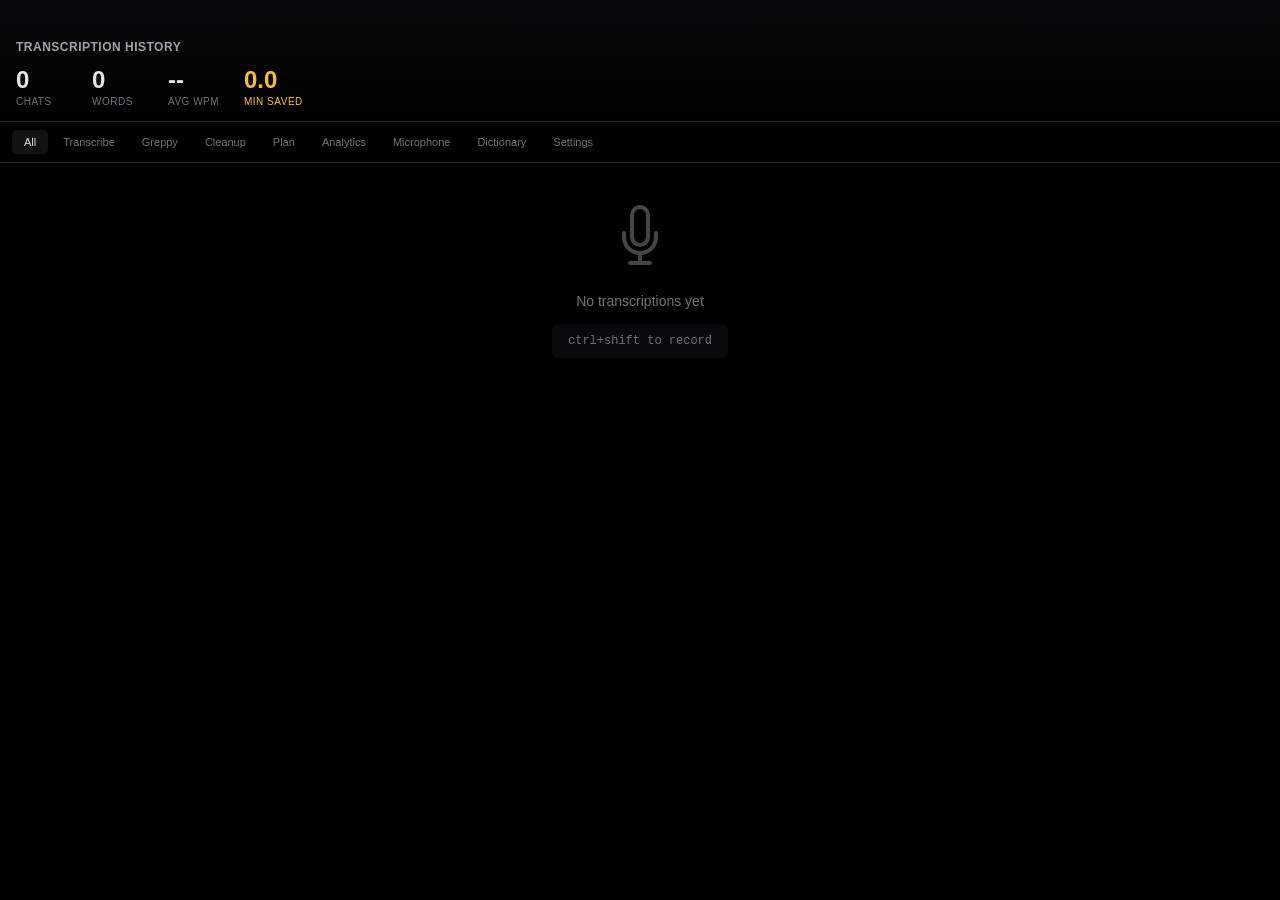
<file: src/index.html>
<!DOCTYPE html>
<html lang="en">
<head>
  <meta charset="UTF-8">
  <meta name="viewport" content="width=device-width, initial-scale=1.0">
  <title>VibeToText History</title>
  <link rel="stylesheet" href="styles.css">
</head>
<body>
  <div class="container">
    <header class="header">
      <h1>Transcription History</h1>
      <div class="stats" id="stats">
        <span class="stat">
          <span class="stat-value" id="total-sessions">0</span>
          <span class="stat-label">chats</span>
        </span>
        <span class="stat">
          <span class="stat-value" id="total-words">0</span>
          <span class="stat-label">words</span>
        </span>
        <span class="stat">
          <span class="stat-value" id="avg-wpm">--</span>
          <span class="stat-label">avg WPM</span>
        </span>
        <span class="stat highlight">
          <span class="stat-value" id="time-saved">0</span>
          <span class="stat-label">min saved</span>
        </span>
      </div>
    </header>

    <div class="pipeline-banner" id="pipeline-banner" role="status" aria-live="polite" hidden>
      <span class="pipeline-indicator" aria-hidden="true"></span>
      <span id="pipeline-message"></span>
    </div>

    <div class="tabs" id="tabs" role="tablist" aria-label="View mode">
      <button class="tab active" id="tab-all" data-mode="all" role="tab" aria-selected="true" aria-controls="panel-entries" tabindex="0">All</button>
      <button class="tab" id="tab-transcribe" data-mode="transcribe" role="tab" aria-selected="false" aria-controls="panel-entries" tabindex="-1">Transcribe</button>
      <button class="tab" id="tab-greppy" data-mode="greppy" role="tab" aria-selected="false" aria-controls="panel-entries" tabindex="-1">Greppy</button>
      <button class="tab" id="tab-cleanup" data-mode="cleanup" role="tab" aria-selected="false" aria-controls="panel-entries" tabindex="-1">Cleanup</button>
      <button class="tab" id="tab-plan" data-mode="plan" role="tab" aria-selected="false" aria-controls="panel-entries" tabindex="-1">Plan</button>
      <button class="tab" id="tab-analytics" data-mode="analytics" role="tab" aria-selected="false" aria-controls="panel-analytics" tabindex="-1">Analytics</button>
      <button class="tab" id="tab-microphone" data-mode="microphone" role="tab" aria-selected="false" aria-controls="panel-microphone" tabindex="-1">Microphone</button>
      <button class="tab" id="tab-dictionary" data-mode="dictionary" role="tab" aria-selected="false" aria-controls="panel-dictionary" tabindex="-1">Dictionary</button>
      <button class="tab" id="tab-settings" data-mode="settings" role="tab" aria-selected="false" aria-controls="panel-settings" tabindex="-1">Settings</button>
    </div>

    <div class="entries-panel" id="panel-entries" role="tabpanel" aria-labelledby="tab-all" tabindex="0">
      <div class="common-words" id="common-words-section">
        <h3>Top Words</h3>
        <div class="word-chips" id="common-words"></div>
      </div>

      <div class="entries" id="entries">
        <!-- Entries will be populated by JavaScript -->
      </div>

      <div class="empty-state" id="empty-state" style="display: none;">
        <svg class="empty-state-icon" viewBox="0 0 24 24" fill="none" stroke="currentColor" stroke-width="1.5">
          <path d="M12 18.75a6 6 0 006-6v-1.5m-6 7.5a6 6 0 01-6-6v-1.5m6 7.5v3.75m-3.75 0h7.5M12 15.75a3 3 0 01-3-3V4.5a3 3 0 116 0v8.25a3 3 0 01-3 3z" stroke-linecap="round" stroke-linejoin="round"/>
        </svg>
        <p>No transcriptions yet</p>
        <p class="hint">ctrl+shift to record</p>
      </div>
    </div>

    <div class="microphone-panel" id="microphone-panel" role="tabpanel" aria-labelledby="tab-microphone" tabindex="0" hidden>
      <div class="mic-settings">
        <h3 id="mic-heading">Audio Input Device</h3>
        <p class="mic-description">Select the microphone to use for voice recording.</p>
        <select id="mic-select" class="mic-dropdown" aria-labelledby="mic-heading">
          <option value="">Loading devices...</option>
        </select>
        <p class="mic-status" id="mic-status" aria-live="polite"></p>
      </div>
    </div>

    <div class="dictionary-panel" id="dictionary-panel" role="tabpanel" aria-labelledby="tab-dictionary" tabindex="0" hidden>
      <div class="dict-settings">
        <h3 id="dict-heading">Custom Dictionary</h3>
        <p class="dict-description">Add words you use frequently to improve transcription accuracy. These words will be included in the Whisper prompt.</p>
        <div class="dict-input-row">
          <label for="dict-input" class="sr-only">Custom word or phrase</label>
          <input type="text" id="dict-input" class="dict-input" placeholder="Enter a word or phrase...">
          <button id="dict-add-btn" class="dict-add-btn">Add</button>
        </div>
        <div class="dict-words" id="dict-words" aria-labelledby="dict-heading">
          <!-- Words will be populated by JavaScript -->
        </div>
        <p class="dict-status" id="dict-status" aria-live="polite"></p>
      </div>
    </div>

    <div class="settings-panel" id="settings-panel" role="tabpanel" aria-labelledby="tab-settings" tabindex="0" hidden>
      <div class="settings-section">
        <h3>Orb Position</h3>
        <p class="settings-description">Choose where the recording indicator appears on your screen.</p>
        <div class="orb-presets" id="orb-presets">
          <button class="orb-preset" data-preset="top-left">Top Left</button>
          <button class="orb-preset" data-preset="top-right">Top Right</button>
          <button class="orb-preset" data-preset="bottom-left">Bottom Left</button>
          <button class="orb-preset" data-preset="bottom-right">Bottom Right</button>
          <button class="orb-preset active" data-preset="bottom-center">Bottom Center</button>
        </div>
        <p class="settings-sublabel">Or set exact coordinates:</p>
        <div class="orb-custom-pos">
          <div class="orb-coord">
            <label for="orb-x">X</label>
            <input type="number" id="orb-x" class="orb-coord-input" placeholder="px">
          </div>
          <div class="orb-coord">
            <label for="orb-y">Y</label>
            <input type="number" id="orb-y" class="orb-coord-input" placeholder="px">
          </div>
          <button id="orb-custom-save" class="orb-custom-btn">Apply</button>
        </div>
        <p class="settings-status" id="orb-status" aria-live="polite"></p>
      </div>

      <div class="settings-section">
        <h3 id="model-heading">Whisper Model</h3>
        <p class="settings-description">Larger models are more accurate but slower to load and transcribe.</p>
        <select id="model-select" class="mic-dropdown" aria-labelledby="model-heading">
          <option value="tiny">tiny — fastest, least accurate</option>
          <option value="base">base</option>
          <option value="small" selected>small (default)</option>
          <option value="medium">medium</option>
          <option value="large-v1">large-v1</option>
          <option value="large-v2">large-v2</option>
          <option value="large-v3">large-v3 — most accurate</option>
          <option value="large-v3-turbo">large-v3-turbo — faster large model</option>
        </select>
        <p class="settings-status" id="model-status" aria-live="polite"></p>
      </div>

      <div class="settings-section">
        <h3 id="codebase-heading">Codebase Context</h3>
        <p class="settings-description">Directory searched by Greppy and used for code-aware transcription context.</p>
        <div class="settings-input-row">
          <label for="codebase-path" class="sr-only">Codebase path</label>
          <input type="text" id="codebase-path" class="settings-input" placeholder="D:\projects\my-project">
          <button id="codebase-save" class="orb-custom-btn">Save</button>
        </div>
        <p class="settings-status codebase-status" id="codebase-status" aria-live="polite"></p>
      </div>

      <div class="settings-section">
        <h3 id="gemini-heading">Gemini</h3>
        <p class="settings-description">Optional API key for Cleanup and Plan modes. The key is stored in a private backend file and is never returned to this page.</p>
        <div class="settings-input-row">
          <label for="gemini-key" class="sr-only">Gemini API key</label>
          <input type="password" id="gemini-key" class="settings-input" autocomplete="off" placeholder="Paste a Gemini API key">
          <button id="gemini-save" class="orb-custom-btn">Save</button>
          <button id="gemini-clear" class="settings-secondary-btn">Clear stored key</button>
        </div>
        <p class="settings-status" id="gemini-status" aria-live="polite"></p>
      </div>

      <div class="settings-section danger-section">
        <h3>History</h3>
        <p class="settings-description">Permanently delete all locally stored transcription history.</p>
        <button id="history-clear" class="settings-danger-btn">Clear transcription history</button>
        <p class="settings-status" id="history-status" aria-live="polite"></p>
      </div>
    </div>

    <div class="analytics-panel" id="analytics-panel" role="tabpanel" aria-labelledby="tab-analytics" tabindex="0" hidden>
      <div class="chart-grid">
        <!-- Streaks & Records -->
        <div class="chart-card">
          <h3>Streaks</h3>
          <div id="streaks-card"></div>
        </div>
        <div class="chart-card">
          <h3>Personal Records</h3>
          <div id="records-card"></div>
        </div>

        <!-- Topic Speed & Mood -->
        <div class="chart-card full-width">
          <h3>Topic Speed & Mood</h3>
          <div id="topic-speed-mood"></div>
        </div>

        <!-- Goals -->
        <div class="chart-card">
          <h3>Daily Goal Progress</h3>
          <div id="goals-card"></div>
        </div>

        <!-- Activity Heatmap -->
        <div class="chart-card">
          <div class="activity-header">
            <h3>Activity</h3>
            <div class="activity-tabs" role="tablist" aria-label="Activity time range">
              <button class="activity-tab active" id="activity-tab-hourly" data-view="hourly" role="tab" aria-selected="true" aria-controls="activity-panel-hourly" tabindex="0">Hourly</button>
              <button class="activity-tab" id="activity-tab-yearly" data-view="yearly" role="tab" aria-selected="false" aria-controls="activity-panel-yearly" tabindex="-1">Yearly</button>
            </div>
          </div>
          <div id="activity-heatmap" role="tabpanel" aria-labelledby="activity-tab-hourly" tabindex="0"></div>
          <div id="activity-yearly" role="tabpanel" aria-labelledby="activity-tab-yearly" tabindex="0" hidden></div>
        </div>
        <div class="chart-card">
          <h3>Peak Hours</h3>
          <div id="peak-hours"></div>
        </div>

        <!-- Time Charts -->
        <div class="chart-card">
          <h3>Words Over Time</h3>
          <div id="words-chart"></div>
        </div>
        <div class="chart-card">
          <h3>Time Saved</h3>
          <div id="time-saved-chart"></div>
        </div>
        <div class="chart-card">
          <h3>Cumulative Talking Time</h3>
          <div id="cumulative-talking-time-chart"></div>
        </div>
        <div class="chart-card">
          <h3>Speaking Speed (WPM)</h3>
          <div id="wpm-chart"></div>
        </div>
        <div class="chart-card">
          <h3>Usage by Mode</h3>
          <div id="mode-donut"></div>
        </div>

        <!-- Period Comparison -->
        <div class="chart-card full-width">
          <h3>This Week vs Last Week</h3>
          <div id="period-comparison"></div>
        </div>

        <!-- Speech Patterns -->
        <div class="chart-card">
          <h3>Filler Words</h3>
          <div id="filler-words"></div>
        </div>
        <div class="chart-card">
          <h3>Common Phrases</h3>
          <div id="common-phrases"></div>
        </div>

        <!-- Vocabulary Section -->
        <div class="chart-card">
          <h3>New Words This Week</h3>
          <div id="new-words-week"></div>
        </div>
        <div class="chart-card">
          <h3>Speaking Level</h3>
          <div id="reading-level"></div>
        </div>
        <div class="chart-card">
          <h3>Vocabulary Growth</h3>
          <div id="vocab-growth"></div>
        </div>
        <div class="chart-card">
          <h3>Word Length</h3>
          <div id="word-length-dist"></div>
        </div>
        <div class="chart-card full-width">
          <h3>Your Rare Words</h3>
          <div id="rare-words"></div>
        </div>

        <!-- WPM by Hour -->
        <div class="chart-card full-width">
          <h3>WPM by Hour of Day</h3>
          <div id="wpm-by-hour"></div>
        </div>


        <!-- Word Cloud -->
        <div class="chart-card full-width">
          <h3>Word Cloud</h3>
          <div id="word-cloud"></div>
        </div>

        <!-- Sentiment -->
        <div class="chart-card full-width">
          <h3>Sentiment Over Time</h3>
          <div id="sentiment-chart"></div>
        </div>
      </div>
    </div>
  </div>

  <script src="lib/d3.min.js"></script>
  <script src="api.js"></script>
  <script src="analytics.js"></script>
  <script src="tabs.js"></script>
  <script src="renderer.js"></script>
</body>
</html>
</file>
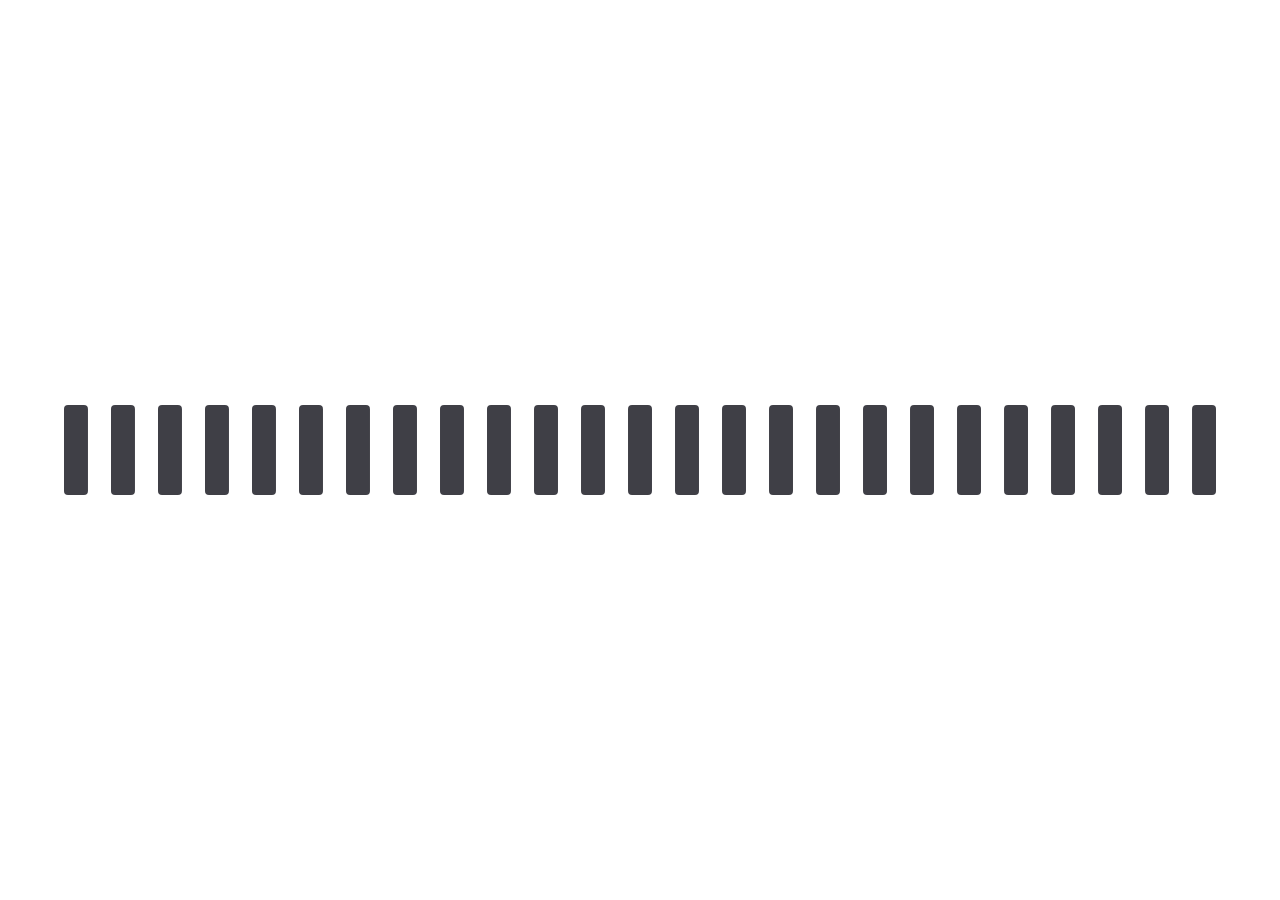
<file: src/overlay.html>
<!DOCTYPE html>
<html lang="en">
  <head>
    <meta charset="UTF-8" />
    <meta name="viewport" content="width=device-width, initial-scale=1.0" />
    <title>VibeToText Overlay</title>
    <style>
      /* Fully transparent shell: only the bars are painted. The Tauri window is
         created with .transparent(true) (and macOS private API per overlay.rs),
         so html/body must not paint any background. */
      html,
      body {
        margin: 0;
        padding: 0;
        width: 100%;
        height: 100%;
        background: transparent;
        overflow: hidden;
        /* Belt-and-suspenders: the OS window is already click-through via
           set_ignore_cursor_events, but disable pointer events here too. */
        pointer-events: none;
        user-select: none;
      }

      #waveform {
        display: block;
        width: 100%;
        height: 100%;
      }
    </style>
  </head>
  <body>
    <canvas id="waveform"></canvas>
    <script src="overlay.js"></script>
  </body>
</html>
</file>
<file: src/styles.css>
* {
  margin: 0;
  padding: 0;
  box-sizing: border-box;
}

/* Visually hidden but readable by screen readers. */
.sr-only {
  position: absolute;
  width: 1px;
  height: 1px;
  padding: 0;
  margin: -1px;
  overflow: hidden;
  clip: rect(0, 0, 0, 0);
  white-space: nowrap;
  border: 0;
}

:root {
  --bg-primary: #000000;
  --bg-secondary: #09090b;
  --bg-tertiary: #121212;
  --bg-hover: #18181b;
  --border: #27272a;
  --text-primary: #e4e4e7;
  --text-secondary: #a1a1aa;
  --text-muted: #71717a;
  --accent: #fbbf24;
  --accent-soft: rgba(251, 191, 36, 0.15);
  --green: #a1a1aa;
  --green-soft: rgba(161, 161, 170, 0.1);
  --purple: #a1a1aa;
  --purple-soft: rgba(161, 161, 170, 0.1);
  --orange: #a1a1aa;
  --orange-soft: rgba(161, 161, 170, 0.1);
  --blue: #a1a1aa;
  --blue-soft: rgba(161, 161, 170, 0.1);
}

body {
  font-family: -apple-system, BlinkMacSystemFont, 'SF Pro Text', 'Segoe UI', Roboto, sans-serif;
  background: var(--bg-primary);
  color: var(--text-primary);
  font-size: 13px;
  line-height: 1.5;
  overflow: hidden;
  -webkit-font-smoothing: antialiased;
}

.container {
  display: flex;
  flex-direction: column;
  height: 100vh;
}

/* Draggable title bar area */
.header {
  -webkit-app-region: drag;
  padding: 38px 16px 12px;
  background: linear-gradient(180deg, var(--bg-secondary) 0%, var(--bg-primary) 100%);
  border-bottom: 1px solid var(--border);
}

.header h1 {
  font-size: 12px;
  font-weight: 600;
  color: var(--text-secondary);
  text-transform: uppercase;
  letter-spacing: 0.5px;
  margin-bottom: 12px;
}

.stats {
  display: flex;
  gap: 16px;
  flex-wrap: wrap;
}

.stat {
  display: flex;
  flex-direction: column;
  gap: 2px;
  min-width: 60px;
}

.stat-value {
  font-size: 24px;
  font-weight: 700;
  color: var(--text-primary);
  line-height: 1;
  font-feature-settings: 'tnum';
}

@media (max-width: 480px) {
  .stats {
    display: grid;
    grid-template-columns: 1fr 1fr;
    gap: 8px 16px;
  }

  .stat-value {
    font-size: 20px;
  }
}

.stat-label {
  font-size: 10px;
  color: var(--text-muted);
  text-transform: uppercase;
  letter-spacing: 0.5px;
}

.stat.highlight .stat-value {
  color: var(--accent);
}

.stat.highlight .stat-label {
  color: var(--accent);
}

.pipeline-banner {
  display: flex;
  align-items: center;
  gap: 8px;
  min-height: 34px;
  padding: 8px 16px;
  color: var(--text-secondary);
  background: var(--bg-secondary);
  border-bottom: 1px solid var(--border);
  font-size: 12px;
}

.pipeline-banner[hidden] {
  display: none;
}

.pipeline-banner.error {
  color: #fca5a5;
}

.pipeline-banner.success {
  color: #86efac;
}

.pipeline-indicator {
  width: 7px;
  height: 7px;
  flex: 0 0 auto;
  border-radius: 50%;
  background: currentColor;
  box-shadow: 0 0 8px currentColor;
}

/* Tabs */
.tabs {
  display: flex;
  gap: 3px;
  padding: 8px 12px;
  background: var(--bg-primary);
  border-bottom: 1px solid var(--border);
  overflow-x: auto;
  -webkit-overflow-scrolling: touch;
  scrollbar-width: none;
}

.tabs::-webkit-scrollbar {
  display: none;
}

.tab {
  padding: 6px 12px;
  border: none;
  background: transparent;
  color: var(--text-muted);
  font-size: 11px;
  font-weight: 500;
  border-radius: 5px;
  cursor: pointer;
  transition: all 0.15s ease;
  white-space: nowrap;
  flex-shrink: 0;
}

.tab:hover {
  background: var(--bg-tertiary);
  color: var(--text-secondary);
}

.tab.active {
  background: var(--bg-tertiary);
  color: var(--text-primary);
}

.tab[data-mode="transcribe"].active {
  background: var(--green-soft);
  color: var(--green);
}

.tab[data-mode="greppy"].active {
  background: var(--purple-soft);
  color: var(--purple);
}

.tab[data-mode="cleanup"].active {
  background: var(--orange-soft);
  color: var(--orange);
}

.tab[data-mode="plan"].active {
  background: var(--blue-soft);
  color: var(--blue);
}

.common-words {
  padding: 12px 16px;
  background: var(--bg-secondary);
  border-bottom: 1px solid var(--border);
}

.common-words h3 {
  font-size: 10px;
  font-weight: 600;
  color: var(--text-muted);
  text-transform: uppercase;
  letter-spacing: 0.8px;
  margin-bottom: 10px;
}

.word-chips {
  display: flex;
  flex-wrap: wrap;
  gap: 6px;
}

.word-chip {
  background: var(--bg-tertiary);
  padding: 5px 10px;
  border-radius: 6px;
  font-size: 12px;
  font-weight: 500;
  color: var(--text-secondary);
  border: 1px solid var(--border);
  transition: all 0.15s ease;
}

.word-chip:hover {
  background: var(--bg-hover);
  border-color: var(--accent);
}

.word-chip .count {
  color: var(--accent);
  font-weight: 600;
  margin-left: 5px;
  font-size: 11px;
}

.entries {
  flex: 1;
  overflow-y: auto;
  padding: 12px 16px;
}

.entries::-webkit-scrollbar {
  width: 8px;
}

.entries::-webkit-scrollbar-track {
  background: transparent;
}

.entries::-webkit-scrollbar-thumb {
  background: var(--border);
  border-radius: 4px;
  border: 2px solid var(--bg-primary);
}

.entries::-webkit-scrollbar-thumb:hover {
  background: var(--text-muted);
}

.entry {
  background: var(--bg-secondary);
  border-radius: 12px;
  padding: 14px 16px;
  margin-bottom: 8px;
  border: 1px solid var(--border);
  transition: all 0.2s ease;
  cursor: default;
}

.entry:hover {
  background: var(--bg-tertiary);
  border-color: var(--accent);
  transform: translateY(-1px);
  box-shadow: 0 4px 12px rgba(0, 0, 0, 0.3);
}

.entry-header {
  display: flex;
  justify-content: space-between;
  align-items: center;
  margin-bottom: 10px;
}

.entry-time {
  font-size: 11px;
  color: var(--text-muted);
  font-weight: 500;
}

.entry-mode {
  font-size: 10px;
  padding: 3px 8px;
  border-radius: 4px;
  text-transform: uppercase;
  font-weight: 600;
  letter-spacing: 0.3px;
}

.entry-mode.transcribe {
  background: var(--green-soft);
  color: var(--green);
}

.entry-mode.greppy {
  background: var(--purple-soft);
  color: var(--purple);
}

.entry-mode.cleanup {
  background: var(--orange-soft);
  color: var(--orange);
}

.entry-mode.plan {
  background: var(--blue-soft);
  color: var(--blue);
}

.entry-text {
  color: var(--text-primary);
  font-size: 14px;
  line-height: 1.6;
  word-break: break-word;
}

.entry-stats {
  font-size: 11px;
  color: var(--text-muted);
  margin-top: 10px;
}

.empty-state {
  flex: 1;
  display: flex;
  flex-direction: column;
  justify-content: center;
  align-items: center;
  padding: 40px;
  text-align: center;
}

.empty-state-icon {
  width: 64px;
  height: 64px;
  margin-bottom: 20px;
  opacity: 0.3;
}

.empty-state p {
  margin: 4px 0;
  color: var(--text-muted);
  font-size: 14px;
}

.empty-state .hint {
  font-size: 12px;
  color: var(--text-muted);
  margin-top: 8px;
  padding: 8px 16px;
  background: var(--bg-secondary);
  border-radius: 6px;
  font-family: 'SF Mono', Monaco, 'Courier New', monospace;
}

/* Animations */
@keyframes fadeIn {
  from {
    opacity: 0;
    transform: translateY(8px);
  }
  to {
    opacity: 1;
    transform: translateY(0);
  }
}

.entry {
  animation: fadeIn 0.2s ease;
}

/* Selection */
::selection {
  background: var(--accent);
  color: white;
}

/* Analytics Tab */
.tab[data-mode="analytics"].active {
  background: rgba(251, 191, 36, 0.15);
  color: #fbbf24;
}

/* Analytics Panel */
.analytics-panel {
  flex: 1;
  overflow-y: auto;
  overflow-x: hidden;
  padding: 8px;
  scrollbar-width: thin;
  scrollbar-color: var(--border) transparent;
}

.analytics-panel::-webkit-scrollbar {
  width: 6px;
}

.analytics-panel::-webkit-scrollbar-track {
  background: transparent;
}

.analytics-panel::-webkit-scrollbar-thumb {
  background: var(--border);
  border-radius: 3px;
}

.analytics-panel::-webkit-scrollbar-thumb:hover {
  background: var(--text-muted);
}

.chart-grid {
  display: grid;
  grid-template-columns: 1fr;
  gap: 8px;
}

@media (min-width: 700px) {
  .chart-grid {
    grid-template-columns: repeat(2, 1fr);
  }
}

@media (min-width: 1100px) {
  .chart-grid {
    grid-template-columns: repeat(3, 1fr);
  }
}

.chart-card {
  background: var(--bg-secondary);
  border: 1px solid var(--border);
  border-radius: 10px;
  padding: 10px;
  min-height: 120px;
  overflow: hidden;
}

.chart-card svg {
  max-width: 100%;
  height: auto;
}

.chart-card.full-width {
  grid-column: 1 / -1;
}

.chart-card h3 {
  font-size: 10px;
  font-weight: 600;
  color: var(--text-muted);
  text-transform: uppercase;
  letter-spacing: 0.5px;
  margin-bottom: 8px;
}

.activity-header {
  display: flex;
  justify-content: space-between;
  align-items: center;
  margin-bottom: 8px;
}

.activity-header h3 {
  margin-bottom: 0;
}

.activity-tabs {
  display: flex;
  gap: 4px;
  background: var(--bg-primary);
  padding: 3px;
  border-radius: 6px;
}

.activity-tab {
  padding: 4px 12px;
  font-size: 11px;
  font-weight: 500;
  color: var(--text-muted);
  background: transparent;
  border: none;
  border-radius: 4px;
  cursor: pointer;
  transition: all 0.15s ease;
}

.activity-tab:hover {
  color: var(--text-primary);
}

.activity-tab.active {
  background: var(--bg-tertiary);
  color: var(--text-primary);
}

/* Activity Heatmap */
.activity-heatmap rect {
  rx: 2;
}

.axis text {
  fill: var(--text-muted);
  font-size: 10px;
}

.axis line,
.axis path {
  stroke: var(--border);
}

.grid line {
  stroke: var(--border);
  stroke-opacity: 0.3;
}

.grid path {
  stroke-width: 0;
}

.chart-tooltip {
  position: absolute;
  background: var(--bg-tertiary);
  border: 1px solid var(--border);
  border-radius: 6px;
  padding: 8px 12px;
  font-size: 12px;
  color: var(--text-primary);
  pointer-events: none;
  z-index: 100;
  max-width: 200px;
  box-shadow: 0 4px 12px rgba(0,0,0,0.5);
}

.donut-legend {
  display: flex;
  flex-wrap: wrap;
  gap: 12px;
  margin-top: 12px;
  justify-content: center;
}

.legend-item {
  display: flex;
  align-items: center;
  gap: 6px;
  font-size: 12px;
  color: var(--text-secondary);
}

.legend-color {
  width: 12px;
  height: 12px;
  border-radius: 3px;
}

.analytics-empty {
  display: flex;
  flex-direction: column;
  align-items: center;
  justify-content: center;
  height: 120px;
  color: var(--text-muted);
  font-size: 12px;
}

/* Stat Cards */
.stat-grid {
  display: grid;
  grid-template-columns: repeat(auto-fit, minmax(100px, 1fr));
  gap: 8px;
}

.stat-item {
  text-align: center;
  padding: 8px 6px;
  background: var(--bg-tertiary);
  border-radius: 6px;
}

.stat-item.highlight {
  background: rgba(251, 191, 36, 0.1);
}

.stat-item.highlight .stat-number {
  color: #fbbf24;
}

.stat-number {
  font-size: 20px;
  font-weight: 700;
  color: var(--text-primary);
  line-height: 1.2;
}

.stat-number.small {
  font-size: 16px;
}

.stat-desc {
  font-size: 9px;
  color: var(--text-muted);
  text-transform: uppercase;
  letter-spacing: 0.4px;
  margin-top: 2px;
}

/* Progress Bars */
.goal-container {
  padding: 4px 0;
}

.goal-header {
  display: flex;
  justify-content: space-between;
  align-items: center;
  margin-bottom: 6px;
}

.goal-label {
  font-size: 11px;
  color: var(--text-secondary);
}

.goal-value {
  font-size: 11px;
  color: var(--text-primary);
  font-weight: 600;
}

.goal-bar {
  height: 6px;
  background: var(--bg-tertiary);
  border-radius: 3px;
  overflow: hidden;
}

.goal-fill {
  height: 100%;
  border-radius: 4px;
  transition: width 0.3s ease;
}

.goal-fill.green { background: var(--accent); }
.goal-fill.accent { background: var(--accent); }
.goal-fill.blue { background: var(--accent); }

/* Filler Words */
.filler-list {
  display: flex;
  flex-direction: column;
  gap: 8px;
}

.filler-item {
  display: flex;
  align-items: center;
  gap: 10px;
}

.filler-word {
  font-size: 13px;
  color: var(--text-secondary);
  width: 70px;
  font-family: 'SF Mono', Monaco, monospace;
}

.filler-bar {
  flex: 1;
  height: 6px;
  background: var(--bg-tertiary);
  border-radius: 3px;
  overflow: hidden;
}

.filler-fill {
  height: 100%;
  background: var(--accent);
  border-radius: 3px;
}

.filler-count {
  font-size: 11px;
  color: var(--text-muted);
  width: 40px;
  text-align: right;
}

/* Vocabulary Stats */
.vocab-stats {
  display: flex;
  flex-direction: column;
  gap: 16px;
}

.vocab-main {
  text-align: center;
  padding: 16px;
  background: var(--bg-tertiary);
  border-radius: 8px;
}

.vocab-number {
  font-size: 32px;
  font-weight: 700;
  color: #fbbf24;
}

.vocab-label {
  font-size: 11px;
  color: var(--text-muted);
  text-transform: uppercase;
  margin-top: 4px;
}

.vocab-sub {
  display: flex;
  justify-content: space-around;
  text-align: center;
}

.vocab-sub-item {
  flex: 1;
}

.vocab-sub-number {
  font-size: 18px;
  font-weight: 600;
  color: var(--text-primary);
}

.vocab-sub-label {
  font-size: 10px;
  color: var(--text-muted);
}

/* Common Phrases */
.phrases-list {
  display: flex;
  flex-wrap: wrap;
  gap: 8px;
}

.phrase-chip {
  background: var(--bg-tertiary);
  padding: 6px 12px;
  border-radius: 16px;
  font-size: 12px;
  color: var(--text-secondary);
  border: 1px solid var(--border);
}

.phrase-chip .count {
  color: var(--accent);
  font-weight: 600;
  margin-left: 6px;
}

/* Period Comparison */
.comparison-container {
  display: grid;
  grid-template-columns: 1fr;
  gap: 20px;
}

@media (min-width: 500px) {
  .comparison-container {
    grid-template-columns: 1fr 1fr;
  }
}

.comparison-period {
  text-align: center;
}

.comparison-label {
  font-size: 11px;
  color: var(--text-muted);
  text-transform: uppercase;
  margin-bottom: 12px;
}

.comparison-stats {
  display: flex;
  flex-direction: column;
  gap: 8px;
}

.comparison-stat {
  display: flex;
  justify-content: space-between;
  padding: 8px 12px;
  background: var(--bg-tertiary);
  border-radius: 6px;
}

.comparison-stat-label {
  font-size: 12px;
  color: var(--text-secondary);
}

.comparison-stat-value {
  font-size: 12px;
  font-weight: 600;
  color: var(--text-primary);
}

.comparison-stat-value.up {
  color: var(--accent);
}

.comparison-stat-value.down {
  color: var(--text-muted);
}

/* Word Cloud */
.word-cloud-container {
  display: flex;
  flex-wrap: wrap;
  justify-content: center;
  align-items: center;
  gap: 6px;
  padding: 10px;
  min-height: 100px;
  word-break: break-word;
}

.cloud-word {
  color: var(--text-secondary);
  transition: color 0.2s, transform 0.2s;
  cursor: default;
}

.cloud-word:hover {
  color: #fbbf24;
  transform: scale(1.1);
}

/* Sentiment */
.sentiment-legend {
  display: flex;
  justify-content: center;
  gap: 20px;
  margin-top: 8px;
  font-size: 11px;
}

.sentiment-legend-item {
  display: flex;
  align-items: center;
  gap: 6px;
  color: var(--text-muted);
}

.sentiment-dot {
  width: 8px;
  height: 8px;
  border-radius: 50%;
}

.sentiment-dot.positive { background: var(--accent); }
.sentiment-dot.neutral { background: var(--text-muted); }
.sentiment-dot.negative { background: var(--text-muted); }

/* New Words This Week */
.new-words-container {
  text-align: center;
  padding: 10px 0;
}

.new-words-main {
  margin-bottom: 16px;
}

.new-words-number {
  font-size: 42px;
  font-weight: 700;
  color: #fbbf24;
  line-height: 1;
}

.new-words-label {
  font-size: 12px;
  color: var(--text-muted);
  margin-top: 4px;
}

.new-words-examples {
  display: flex;
  flex-wrap: wrap;
  justify-content: center;
  gap: 6px;
  max-height: 300px;
  overflow-y: auto;
  scrollbar-width: thin;
  scrollbar-color: var(--border) transparent;
}

.new-words-examples::-webkit-scrollbar {
  width: 6px;
}

.new-words-examples::-webkit-scrollbar-track {
  background: transparent;
}

.new-words-examples::-webkit-scrollbar-thumb {
  background: var(--border);
  border-radius: 3px;
}

.new-words-examples::-webkit-scrollbar-thumb:hover {
  background: var(--text-muted);
}

.new-word-tag {
  padding: 4px 10px;
  background: var(--bg-tertiary);
  border-radius: 12px;
  font-size: 11px;
  color: var(--text-secondary);
}

.new-word-more {
  padding: 4px 10px;
  font-size: 11px;
  color: var(--text-muted);
}

.new-word-more-clickable {
  cursor: pointer;
  border-radius: 12px;
  background: var(--bg-tertiary);
}

.new-word-more-clickable:hover {
  color: var(--text-secondary);
  background: var(--bg-hover, var(--bg-tertiary));
}

/* Reading Level */
.reading-level-container {
  text-align: center;
  padding: 10px 0;
}

.reading-level-main {
  margin-bottom: 20px;
}

.reading-level-grade {
  font-size: 36px;
  font-weight: 700;
  color: #fbbf24;
  line-height: 1;
}

.reading-level-label {
  font-size: 12px;
  color: var(--text-muted);
  margin-top: 4px;
}

.reading-level-scale {
  position: relative;
  height: 6px;
  margin: 0 20px 8px;
}

.reading-level-track {
  position: absolute;
  width: 100%;
  height: 100%;
  background: linear-gradient(to right, var(--text-muted), var(--accent), var(--text-primary));
  border-radius: 3px;
  opacity: 0.3;
}

.reading-level-marker {
  position: absolute;
  width: 12px;
  height: 12px;
  background: #fbbf24;
  border-radius: 50%;
  top: -3px;
  transform: translateX(-50%);
}

.reading-level-labels {
  display: flex;
  justify-content: space-between;
  font-size: 10px;
  color: var(--text-muted);
  padding: 0 20px;
}

/* Word Length Distribution */
.word-length-container {
  padding: 10px 0;
}

.word-length-bar {
  display: flex;
  height: 24px;
  border-radius: 6px;
  overflow: hidden;
  margin-bottom: 12px;
}

.word-length-segment {
  transition: width 0.3s ease;
}

.word-length-legend {
  display: flex;
  flex-direction: column;
  gap: 6px;
}

.word-length-legend-item {
  display: flex;
  align-items: center;
  gap: 8px;
  font-size: 11px;
}

.word-length-dot {
  width: 10px;
  height: 10px;
  border-radius: 2px;
  flex-shrink: 0;
}

.word-length-legend-label {
  color: var(--text-secondary);
  flex: 1;
}

.word-length-legend-value {
  color: var(--text-primary);
  font-weight: 600;
}

/* Rare Words */
.rare-words-container {
  display: flex;
  flex-wrap: wrap;
  gap: 8px;
  padding: 8px 0;
}

.rare-word-tag {
  display: inline-flex;
  align-items: center;
  gap: 6px;
  padding: 6px 12px;
  background: var(--bg-tertiary);
  border-radius: 16px;
  border: 1px solid var(--border);
}

.rare-word-text {
  font-size: 12px;
  color: var(--text-primary);
}

.rare-word-count {
  font-size: 10px;
  color: var(--text-muted);
  background: var(--bg-primary);
  padding: 2px 6px;
  border-radius: 8px;
}

/* Small window overrides (mobile / narrow) */
@media (max-width: 480px) {
  .analytics-panel {
    padding: 6px;
  }

  .chart-grid {
    gap: 6px;
  }

  .chart-card {
    padding: 8px;
    min-height: 100px;
  }

  .new-words-number {
    font-size: 32px;
  }

  .reading-level-grade {
    font-size: 28px;
  }

  .phrase-chip {
    font-size: 11px;
    padding: 4px 8px;
  }

  .rare-word-tag {
    padding: 4px 8px;
  }

  .comparison-container {
    grid-template-columns: 1fr;
    gap: 12px;
  }
}

/* Microphone Tab */
.tab[data-mode="microphone"].active {
  background: rgba(161, 161, 166, 0.1);
  color: var(--text-primary);
}

/* Microphone Panel */
.microphone-panel {
  flex: 1;
  overflow-y: auto;
  padding: 20px;
}

.mic-settings {
  background: var(--bg-secondary);
  border: 1px solid var(--border);
  border-radius: 12px;
  padding: 24px;
  max-width: 500px;
}

.mic-settings h3 {
  font-size: 16px;
  font-weight: 600;
  color: var(--text-primary);
  margin-bottom: 8px;
}

.mic-description {
  font-size: 13px;
  color: var(--text-secondary);
  margin-bottom: 16px;
}

.mic-dropdown {
  width: 100%;
  padding: 12px 16px;
  font-size: 14px;
  background: var(--bg-tertiary);
  border: 1px solid var(--border);
  border-radius: 8px;
  color: var(--text-primary);
  cursor: pointer;
  appearance: none;
  background-image: url("data:image/svg+xml,%3Csvg xmlns='http://www.w3.org/2000/svg' width='12' height='12' viewBox='0 0 12 12'%3E%3Cpath fill='%236e6e73' d='M6 8L1 3h10z'/%3E%3C/svg%3E");
  background-repeat: no-repeat;
  background-position: right 12px center;
}

.mic-dropdown:hover {
  border-color: var(--accent);
}

.mic-dropdown:focus {
  outline: none;
  border-color: var(--accent);
  box-shadow: 0 0 0 3px var(--accent-soft);
}

.mic-dropdown option {
  background: var(--bg-tertiary);
  color: var(--text-primary);
  padding: 8px;
}

.mic-status {
  font-size: 12px;
  color: var(--accent);
  margin-top: 12px;
}

/* Dictionary Tab */
.tab[data-mode="dictionary"].active {
  background: rgba(161, 161, 166, 0.1);
  color: var(--text-primary);
}

/* Dictionary Panel */
.dictionary-panel {
  flex: 1;
  overflow-y: auto;
  padding: 20px;
}

.dict-settings {
  background: var(--bg-secondary);
  border: 1px solid var(--border);
  border-radius: 12px;
  padding: 24px;
  max-width: 500px;
}

.dict-settings h3 {
  font-size: 16px;
  font-weight: 600;
  color: var(--text-primary);
  margin-bottom: 8px;
}

.dict-description {
  font-size: 13px;
  color: var(--text-secondary);
  margin-bottom: 16px;
  line-height: 1.5;
}

.dict-input-row {
  display: flex;
  gap: 8px;
  margin-bottom: 16px;
}

.dict-input {
  flex: 1;
  padding: 12px 16px;
  font-size: 14px;
  background: var(--bg-tertiary);
  border: 1px solid var(--border);
  border-radius: 8px;
  color: var(--text-primary);
}

.dict-input:hover {
  border-color: var(--accent);
}

.dict-input:focus {
  outline: none;
  border-color: var(--accent);
  box-shadow: 0 0 0 3px var(--accent-soft);
}

.dict-input::placeholder {
  color: var(--text-muted);
}

.dict-add-btn {
  padding: 12px 20px;
  font-size: 14px;
  font-weight: 500;
  background: #fbbf24;
  border: none;
  border-radius: 8px;
  color: #0d0d0f;
  cursor: pointer;
  transition: all 0.15s ease;
}

.dict-add-btn:hover {
  background: #f59e0b;
}

.dict-add-btn:active {
  transform: scale(0.98);
}

.dict-words {
  display: flex;
  flex-wrap: wrap;
  gap: 8px;
  min-height: 40px;
}

.dict-word {
  display: flex;
  align-items: center;
  gap: 6px;
  background: var(--bg-tertiary);
  padding: 8px 12px;
  border-radius: 6px;
  font-size: 13px;
  color: var(--text-primary);
  border: 1px solid var(--border);
}

.dict-word-remove {
  display: flex;
  align-items: center;
  justify-content: center;
  width: 18px;
  height: 18px;
  background: transparent;
  border: none;
  border-radius: 4px;
  color: var(--text-muted);
  cursor: pointer;
  font-size: 16px;
  line-height: 1;
  transition: all 0.15s ease;
}

.dict-word-remove:hover {
  background: rgba(239, 68, 68, 0.2);
  color: #ef4444;
}

.dict-empty {
  color: var(--text-muted);
  font-size: 13px;
  font-style: italic;
}

.dict-status {
  font-size: 12px;
  color: var(--accent);
  margin-top: 12px;
}

/* Settings Tab */
.tab[data-mode="settings"].active {
  background: rgba(161, 161, 166, 0.1);
  color: var(--text-primary);
}

/* Settings Panel */
.settings-panel {
  flex: 1;
  overflow-y: auto;
  padding: 20px;
}

.settings-section {
  background: var(--bg-secondary);
  border: 1px solid var(--border);
  border-radius: 12px;
  padding: 24px;
  max-width: 500px;
  margin-bottom: 16px;
}

.settings-section h3 {
  font-size: 16px;
  font-weight: 600;
  color: var(--text-primary);
  margin-bottom: 8px;
}

.settings-description {
  font-size: 13px;
  color: var(--text-secondary);
  margin-bottom: 16px;
  line-height: 1.5;
}

.settings-sublabel {
  font-size: 12px;
  color: var(--text-muted);
  margin: 16px 0 8px;
}

.settings-status {
  font-size: 12px;
  color: var(--accent);
  margin-top: 12px;
}

.codebase-status-ok {
  color: #86efac;
}

.codebase-status-warn {
  color: #fca5a5;
}

/* Orb Preset Buttons */
.orb-presets {
  display: grid;
  grid-template-columns: repeat(3, 1fr);
  gap: 8px;
}

.orb-preset {
  padding: 10px 12px;
  font-size: 13px;
  background: var(--bg-tertiary);
  border: 1px solid var(--border);
  border-radius: 8px;
  color: var(--text-secondary);
  cursor: pointer;
  transition: all 0.15s ease;
}

.orb-preset:hover {
  border-color: var(--accent);
  color: var(--text-primary);
}

.orb-preset.active {
  background: rgba(251, 191, 36, 0.1);
  border-color: var(--accent);
  color: var(--accent);
  font-weight: 500;
}

/* Orb Custom Position */
.orb-custom-pos {
  display: flex;
  gap: 8px;
  align-items: flex-end;
}

.orb-coord {
  flex: 1;
}

.orb-coord label {
  display: block;
  font-size: 12px;
  color: var(--text-muted);
  margin-bottom: 4px;
}

.orb-coord-input {
  width: 100%;
  padding: 10px 12px;
  font-size: 14px;
  background: var(--bg-tertiary);
  border: 1px solid var(--border);
  border-radius: 8px;
  color: var(--text-primary);
  box-sizing: border-box;
}

.orb-coord-input:hover {
  border-color: var(--accent);
}

.orb-coord-input:focus {
  outline: none;
  border-color: var(--accent);
  box-shadow: 0 0 0 3px var(--accent-soft);
}

.orb-coord-input::placeholder {
  color: var(--text-muted);
}

.orb-custom-btn {
  padding: 10px 16px;
  font-size: 13px;
  font-weight: 500;
  background: #fbbf24;
  border: none;
  border-radius: 8px;
  color: #0d0d0f;
  cursor: pointer;
  transition: all 0.15s ease;
}

.orb-custom-btn:hover {
  background: #f59e0b;
}

.orb-custom-btn:active {
  transform: scale(0.98);
}

.settings-input-row {
  display: flex;
  gap: 8px;
  align-items: center;
}

.settings-input {
  min-width: 0;
  flex: 1;
  padding: 10px 12px;
  font-size: 14px;
  background: var(--bg-tertiary);
  border: 1px solid var(--border);
  border-radius: 8px;
  color: var(--text-primary);
}

.settings-input:focus {
  outline: none;
  border-color: var(--accent);
  box-shadow: 0 0 0 3px var(--accent-soft);
}

.settings-secondary-btn,
.settings-danger-btn {
  padding: 10px 16px;
  border-radius: 8px;
  cursor: pointer;
}

.settings-secondary-btn {
  color: var(--text-secondary);
  background: var(--bg-tertiary);
  border: 1px solid var(--border);
}

.danger-section {
  border-color: rgba(239, 68, 68, 0.35);
}

.settings-danger-btn {
  color: #fecaca;
  background: rgba(239, 68, 68, 0.12);
  border: 1px solid rgba(239, 68, 68, 0.45);
}
</file>
